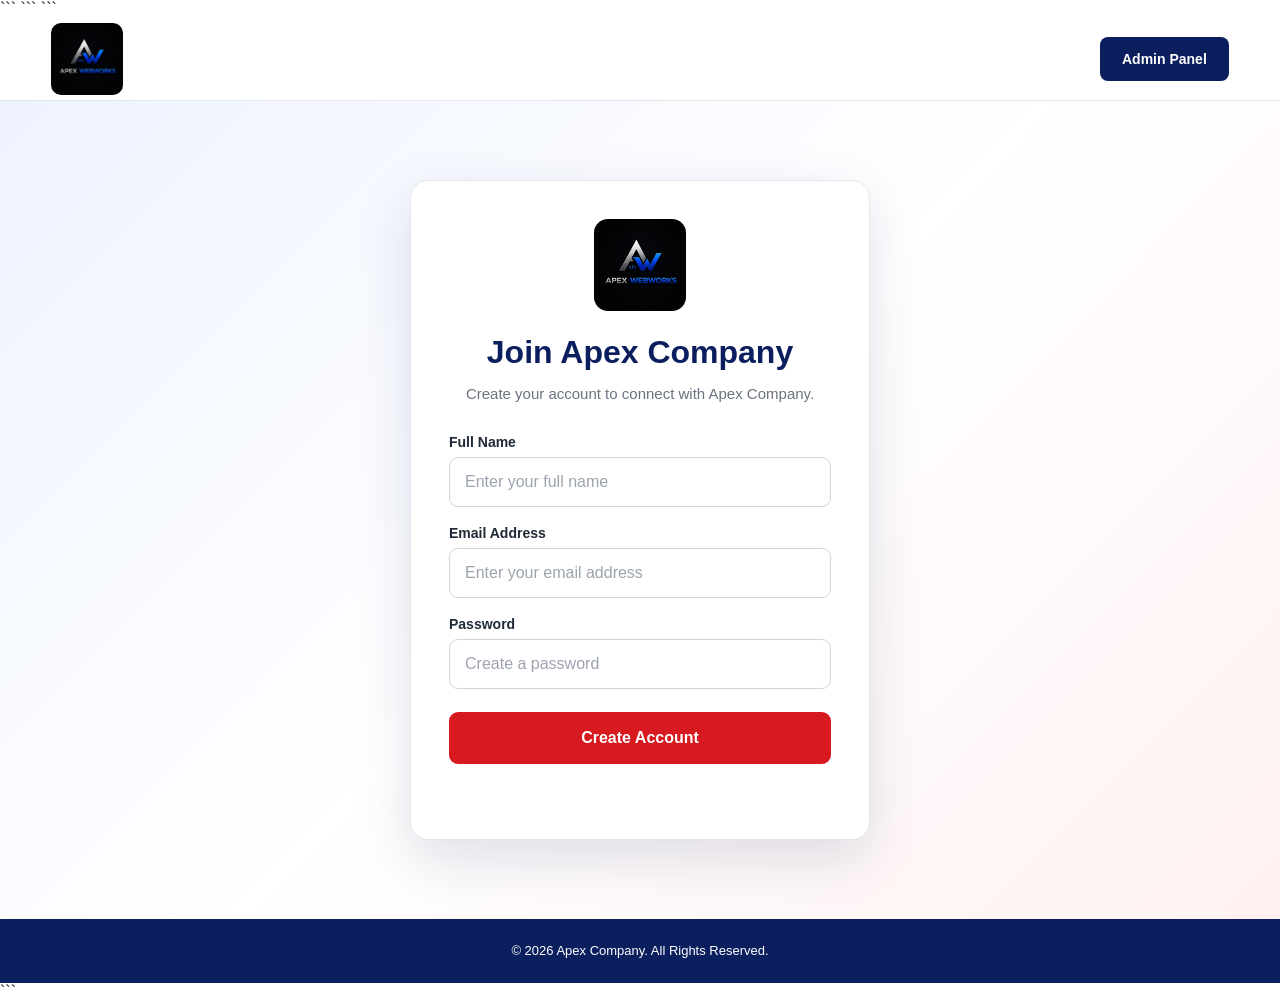
<file: index.html>
<!DOCTYPE html>

<html lang="en">
<head>
    <meta charset="UTF-8">
    <meta name="viewport" content="width=device-width, initial-scale=1.0">

```
<meta
    name="description"
    content="Apex Company - Connect with us and discover our services."
>

<title>Apex Company | Connect With Us</title>

<link rel="stylesheet" href="style.css">
```

</head>

<body>

```
<!-- HEADER -->
<header class="site-header">
    <div class="container header-content">

        <a href="index.html" class="logo-link">
            <img
                src="logo.jpeg"
                alt="Apex Company Logo"
                class="logo"
            >
        </a>

        <a href="admin.html" class="admin-access-link">
            Admin Panel
        </a>

    </div>
</header>


<main>

    <!-- SIGNUP SECTION -->
    <section class="signup-section" id="signupSection">

        <div class="signup-card">

            <div class="signup-logo">
                <img
                    src="logo.jpeg"
                    alt="Apex Company Logo"
                >
            </div>

            <h1>Join Apex Company</h1>

            <p class="signup-subtitle">
                Create your account to connect with Apex Company.
            </p>


            <form id="signupForm">

                <div class="input-group">
                    <label for="fullName">Full Name</label>

                    <input
                        type="text"
                        id="fullName"
                        name="fullName"
                        placeholder="Enter your full name"
                        autocomplete="name"
                        required
                    >
                </div>


                <div class="input-group">
                    <label for="email">Email Address</label>

                    <input
                        type="email"
                        id="email"
                        name="email"
                        placeholder="Enter your email address"
                        autocomplete="email"
                        required
                    >
                </div>


                <div class="input-group">
                    <label for="password">Password</label>

                    <input
                        type="password"
                        id="password"
                        name="password"
                        placeholder="Create a password"
                        autocomplete="new-password"
                        minlength="6"
                        required
                    >
                </div>


                <button
                    type="submit"
                    id="signupBtn"
                    class="signup-btn"
                >
                    Create Account
                </button>

            </form>


            <p
                id="formMessage"
                class="form-message"
                aria-live="polite"
            ></p>

        </div>

    </section>


    <!-- HERO SECTION -->
    <section
        class="hero-section"
        id="heroSection"
    >

        <div class="hero-overlay"></div>

        <div class="hero-content">

            <p class="hero-small-text">
                WELCOME TO APEX COMPANY
            </p>

            <h2>
                Thank you for connecting
            </h2>

            <p>
                We are excited to have you connected with Apex Company.
            </p>

            <p
                id="userEmail"
                class="connected-email"
            ></p>

            <button
                type="button"
                id="logoutBtn"
                class="hero-btn"
            >
                Logout
            </button>

        </div>

    </section>

</main>


<!-- FOOTER -->
<footer class="site-footer">

    <p>
        © 2026 Apex Company. All Rights Reserved.
    </p>

</footer>


<script src="script.js"></script>
```

</body>
</html>
</file>
<file: style.css>
/* =========================================================
APEX COMPANY
USER PAGE STYLES
========================================================= */

* {
  margin: 0;
  padding: 0;
  box-sizing: border-box;
  }

html {
scroll-behavior: smooth;
}

body {
min-height: 100vh;
font-family: Arial, Helvetica, sans-serif;
background: #ffffff;
color: #111827;
}

img {
max-width: 100%;
display: block;
}

button,
input {
font: inherit;
}

button {
cursor: pointer;
}

.container {
width: min(1180px, 92%);
margin: 0 auto;
}

/* =========================================================
HEADER
========================================================= */

.site-header {
width: 100%;
background: #ffffff;
border-bottom: 1px solid #e5e7eb;
position: relative;
z-index: 20;
}

.header-content {
min-height: 82px;
display: flex;
align-items: center;
justify-content: space-between;
gap: 20px;
}

.logo-link {
display: inline-flex;
align-items: center;
text-decoration: none;
}

.logo {
width: 72px;
height: 72px;
object-fit: contain;
border-radius: 10px;
}

.admin-access-link {
display: inline-flex;
align-items: center;
justify-content: center;
min-height: 44px;
padding: 0 22px;
border-radius: 8px;
background: #0b1f5e;
color: #ffffff;
text-decoration: none;
font-size: 14px;
font-weight: 700;
transition: 0.25s ease;
}

.admin-access-link:hover {
background: #d71920;
transform: translateY(-1px);
}

/* =========================================================
SIGNUP SECTION
========================================================= */

.signup-section {
min-height: calc(100vh - 82px);
display: flex;
align-items: center;
justify-content: center;
padding: 60px 20px;
background:
linear-gradient(
135deg,
#eef3ff 0%,
#ffffff 50%,
#fff1f1 100%
);
}

.signup-card {
width: min(460px, 100%);
background: #ffffff;
border: 1px solid #e5e7eb;
border-radius: 18px;
padding: 38px;
box-shadow: 0 20px 55px rgba(11, 31, 94, 0.13);
}

.signup-logo {
display: flex;
justify-content: center;
margin-bottom: 22px;
}

.signup-logo img {
width: 92px;
height: 92px;
object-fit: contain;
border-radius: 14px;
}

.signup-card h1 {
text-align: center;
color: #0b1f5e;
font-size: 32px;
line-height: 1.2;
margin-bottom: 10px;
}

.signup-subtitle {
text-align: center;
color: #6b7280;
font-size: 15px;
line-height: 1.6;
margin-bottom: 28px;
}

/* =========================================================
FORM
========================================================= */

#signupForm {
display: flex;
flex-direction: column;
gap: 18px;
}

.input-group {
display: flex;
flex-direction: column;
gap: 7px;
}

.input-group label {
color: #1f2937;
font-size: 14px;
font-weight: 700;
}

.input-group input {
width: 100%;
height: 50px;
padding: 0 15px;
border: 1px solid #d1d5db;
border-radius: 9px;
outline: none;
background: #ffffff;
color: #111827;
transition: 0.2s ease;
}

.input-group input::placeholder {
color: #9ca3af;
}

.input-group input:focus {
border-color: #0b1f5e;
box-shadow: 0 0 0 3px rgba(11, 31, 94, 0.10);
}

.signup-btn {
width: 100%;
min-height: 52px;
margin-top: 5px;
border: none;
border-radius: 9px;
background: #d71920;
color: #ffffff;
font-weight: 700;
transition: 0.25s ease;
}

.signup-btn:hover {
background: #b9141a;
transform: translateY(-1px);
}

.signup-btn:disabled {
opacity: 0.65;
cursor: not-allowed;
transform: none;
}

.form-message {
min-height: 22px;
margin-top: 15px;
text-align: center;
font-size: 14px;
font-weight: 600;
}

/* =========================================================
HERO
========================================================= */

.hero-section {
position: relative;
min-height: 680px;
display: none;
align-items: center;
justify-content: center;
overflow: hidden;
background-image: url("spiderman.jpg");
background-size: cover;
background-position: center;
color: #ffffff;
}

.hero-overlay {
position: absolute;
inset: 0;
background:
linear-gradient(
90deg,
rgba(4, 12, 35, 0.92),
rgba(4, 12, 35, 0.58),
rgba(215, 25, 32, 0.25)
);
}

.hero-content {
position: relative;
z-index: 2;
width: min(900px, 90%);
text-align: center;
}

.hero-small-text {
margin-bottom: 18px;
color: #ffffff;
font-size: 14px;
font-weight: 800;
letter-spacing: 3px;
}

.hero-content h2 {
margin-bottom: 20px;
font-size: clamp(40px, 7vw, 76px);
line-height: 1.05;
font-weight: 800;
}

.hero-content > p:not(.hero-small-text):not(.connected-email) {
max-width: 680px;
margin: 0 auto;
font-size: 19px;
line-height: 1.7;
}

.connected-email {
margin-top: 15px;
color: #dbeafe;
font-size: 14px;
}

.hero-btn {
min-width: 150px;
min-height: 48px;
margin-top: 30px;
padding: 0 25px;
border: 2px solid #ffffff;
border-radius: 8px;
background: transparent;
color: #ffffff;
font-weight: 700;
transition: 0.25s ease;
}

.hero-btn:hover {
background: #ffffff;
color: #0b1f5e;
}

/* =========================================================
FOOTER
========================================================= */

.site-footer {
padding: 22px 20px;
text-align: center;
background: #0b1f5e;
color: #ffffff;
}

.site-footer p {
font-size: 13px;
line-height: 1.5;
}

/* =========================================================
LOGGED-IN STATE
========================================================= */

body.user-logged-in .signup-section {
display: none;
}

body.user-logged-in .hero-section {
display: flex;
}

/* =========================================================
RESPONSIVE
========================================================= */

@media (max-width: 600px) {

```
.header-content {
    min-height: 70px;
}

.logo {
    width: 58px;
    height: 58px;
}

.admin-access-link {
    min-height: 40px;
    padding: 0 14px;
    font-size: 13px;
}

.signup-section {
    min-height: calc(100vh - 70px);
    padding: 35px 15px;
}

.signup-card {
    padding: 28px 20px;
    border-radius: 14px;
}

.signup-card h1 {
    font-size: 26px;
}

.signup-logo img {
    width: 78px;
    height: 78px;
}

.hero-section {
    min-height: 600px;
}

.hero-content h2 {
    font-size: 42px;
}

.hero-content > p:not(.hero-small-text):not(.connected-email) {
    font-size: 16px;
}

.hero-small-text {
    font-size: 11px;
    letter-spacing: 2px;
}
```

}

@media (max-width: 380px) {

```
.header-content {
    gap: 10px;
}

.admin-access-link {
    padding: 0 10px;
    font-size: 12px;
}

.signup-card {
    padding: 24px 16px;
}

.signup-card h1 {
    font-size: 23px;
}

.hero-content h2 {
    font-size: 36px;
}
```

}
</file>
